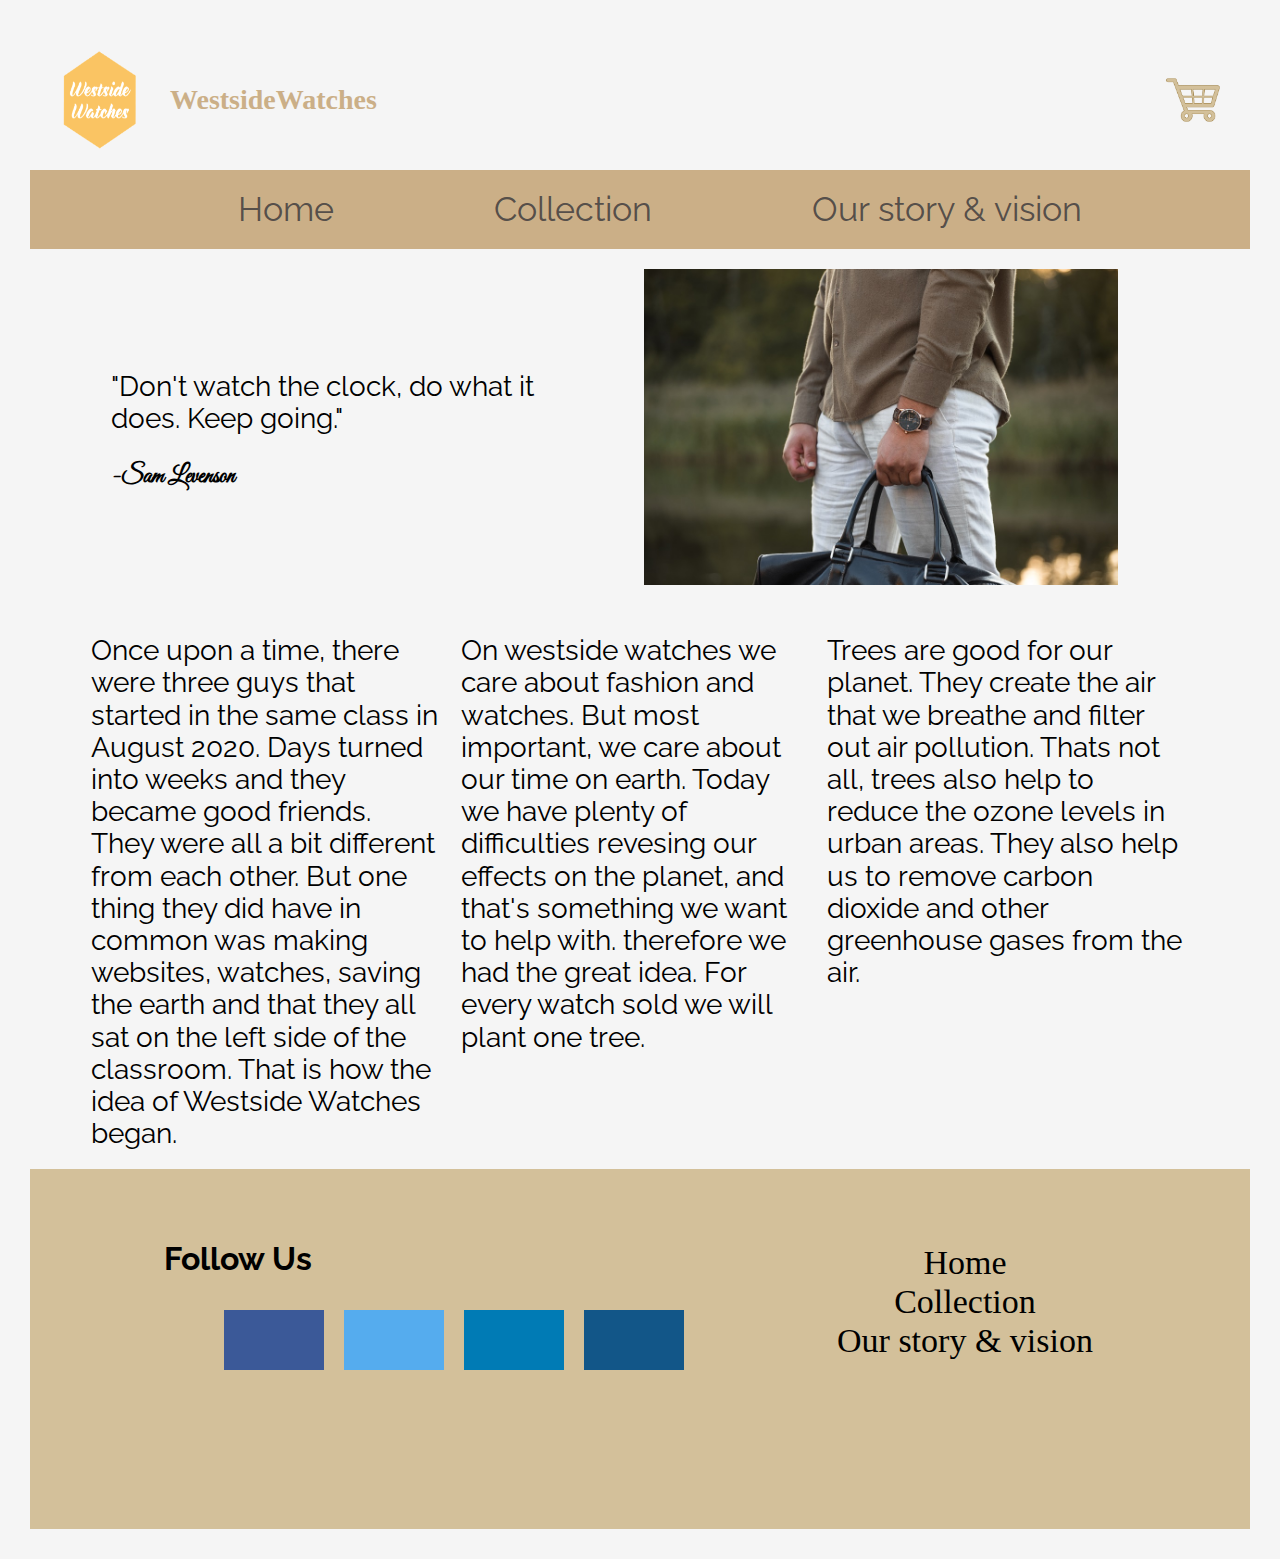
<file: about.html>
<!DOCTYPE html>
<html>
<head>
<link rel="stylesheet" href="normalize/normalize.css">    
<link rel="stylesheet" href="css/aboutcss.css">
<link href="https://fonts.googleapis.com/css2?family=Raleway:wght@100&display=swap" rel="stylesheet">
<link href="https://fonts.googleapis.com/css2?family=Great+Vibes&display=swap" rel="stylesheet">
<title>Our story</title>
</head>

<body>
    <div class="wrap">
        <header>
            
            <div class="logo-box">
                <img src="./Logos/WWLOGO.PNG" alt="WestsideWatches"> 
                <h4>WestsideWatches</h4>
            </div>
            
            <div class="cart">
               <img src="./Logos/cart-logo.PNG" alt="Cart">
           </div>
            
         </header>

         <nav>
            <ul class="navbar">
                <li><a class="nav-link" href="index.html">Home</a></li>
                <li><a class="nav-link" href="collection.html">Collection</a></li>
                <li><a class="nav-link" href="about.html">Our story & vision</a></li>
            </ul>
        </nav>
</div>
<div id="container">
<div class="story">
    <p>"Don't watch the clock, do what it does. Keep going."</p>
    <h3>-Sam Levenson</h3>

</div>
<div class="storypicture">
    <img src="./Mixed pics/_69A8739.jpg" alt="" width="87%">
</div>

<div class="story1">
    <p>
        Once upon a time, there were three guys that started in the same class in August 2020.
        Days turned into weeks and they became good friends. They were all a bit different from each other.
        But one thing they did have in common was making websites, watches, saving the earth and that they
        all sat on the left side of the classroom. That is how the idea of Westside Watches began.
    </p>
</div>
<div class="story2">
    <p>
        On westside watches we care about fashion and watches. But most important, we care about our time on earth. 
        Today we have plenty of difficulties revesing our effects on the planet, and that's something we want to help with. 
        therefore we had the great idea. For every watch sold we will plant one tree.
    </p>
</div>
<div class="story3">
<p>
    Trees are good for our planet. They create the air that we breathe and filter out air pollution.
    Thats not all, trees also help to reduce the ozone levels in urban areas. 
    They also help us to remove carbon dioxide and other greenhouse gases from the air.
</p>
</div>
</div>

<footer>
    <div class="footer-container">
         <div class="footer-box1">
             
                 <h3>Follow Us</h3>
             <ul>
                 <li><a href="https://www.facebook.com/" target="_blank" class="fa fa-facebook"></a></li>
                 <li><a href="https://twitter.com/?lang=sv" target="_blank" class="fa fa-twitter"></a></li>
                 <li><a href="https://www.linkedin.com/feed/" target="_blank" class="fa fa-linkedin"></a></li>
                 <li><a href="https://www.instagram.com/?hl=sv" target="_blank" class="fa fa-instagram"></a></li>
             </ul>
         </div>
     
         <div class="footer-box2">
             <ul class="footer-links">
                 <li><a class="footer-link" href="index.html">Home</a></li>
                 <li><a class="footer-link" href="collection.html">Collection</a></li>
                 <li><a class="footer-link" href="about.html">Our story & vision</a></li>
             </ul>
         </div>
         
             
         </div>
     </div>
 </footer>
</body>
</html>
</file>
<file: css/aboutcss.css>
header {
    display: flex; 
    margin: 20px; 
    height: 100px; 
    align-items: center;
    
}

header h4{
    display: flex; 
    margin-left: 20px; 
    align-self: center;
    color: #cbaf87;
    font-family: 'Playfair Display';
    font-size: 28px; 
}

.logo-box, .cart{

    display: flex;

}
.logo-box {
     flex:1;
    }

.cart {
    
    flex: 1; 
    justify-content: flex-end;
}

.logo-box img {
    width: 100px;
    height: auto; 
       
}


.cart img {
    width: 70px;
    height: auto; 
    
}


nav{
    display: flex;     
    align-items: center;
    background-color: #cbaf87;
    justify-content: center;
    margin-bottom: 20px; 
}

.navbar{
    justify-content: center;
    list-style: none;
    display: flex; 
    margin: 20px; 
   
}

.navbar a{
    padding: 0px 80px 0px 80px; 
    font-family: 'Raleway';
    font-size: 34px; 
}

.navbar a:hover{
    color: rgba(255, 255, 255, 0.877);
}

.nav-link{
    display: flex; 
	color: rgba(70, 66, 66, 0.897);
	font-size: 20px; 
	text-decoration: none; 
}


body
{
background-size: 90%;
background-color: whitesmoke;
padding: 30px;
}

@font-face
{
    font-family: 'Raleway', sans-serif;
    src: url(https://fonts.googleapis.com/css2?family=Raleway:wght@100&display=swap);
    font-family: 'Great Vibes';
    src: url(https://fonts.googleapis.com/css2?family=Great+Vibes&display=swap);
}

p
{
    font-family: raleway;
    font-size: 28px;
}

h3
{
    font-family: 'Great Vibes', cursive;
    font-size: 150%;

}

/*-BIGGER SCREENS-*/
#container
{
    width: 90%;
    height: 100vh; 
    margin: 0 auto;
    display: grid;
    gap: 2%;
    grid-template-rows: repeat(4, 1fr);
    grid-template-areas:
    "story story story storypicture storypicture storypicture"
    "story1 story1 story2 story2 story3 story3";

}



.story
{
    grid-area: story;
    padding: 20px;
    align-self: center;
    justify-self: center;
}

.storypicture
{
    grid-area: storypicture;
    /*justify-self: center;
    align-self: center;
    margin: 30px;*/
    
}

.img
{
    background-size: cover;
    object-fit: cover;
    
}

.story1
{
grid-area: story1;
align-self: start;
justify-self: center;
}

.story2
{
    grid-area: story2;
    align-self: start;
    justify-self: center;
}

.story3
{
    grid-area: story3;
    align-self: start;
    justify-self: center;
}



/*-SMALLER COMPUTER SCREENS-*/
@media screen and (min-width: 960px) and (max-width: 1200px)
{
    #container
    {
    width: 90%;
    height: 100vh; 
    margin: 0 auto;
    display: grid;
    gap: 2%;
    grid-template-rows: repeat(4, 1fr);
    grid-template-areas:
    "story story story storypicture storypicture storypicture"
    "story1 story1 story2 story2 story3 story3";
    }

}


/*-TABLETS-*/
@media screen and (min-width: 768px) and (max-width: 960px)
{
    #container 
    {
        width: 90%;
        height: 100vh; 
        margin: 0 auto;
        display: grid;
        gap: 2%;
        grid-template-rows: repeat(4, 1fr);
        grid-template-areas:
        "storypicture storypicture storypicture storypicture storypicture storypicture"
        "story story story story story story" 
        "story1 story1 story2 story2 story3 story3";
    }
}



/*-PHONES-*/
@media screen and (max-width: 768px)
{

  #container 
  {
    width: 90%;
    height: 100vh; 
    margin: 0 auto;
    display: grid;
    gap: 2%;
    grid-template-rows: repeat(4, 1fr);
    grid-template-areas:
    "storypicture storypicture"
    "story story" 
    "story1 story1" 
    "story2 story2"
    "story3 story3";
  }
}


footer{
    width: 100%;
    background-color: #d3c09a;
    height: 40vh;
}

.footer-container{
    display: flex; 
}

.footer-box1, .footer-box2, .footer-box3{
    
    margin: 40px auto;
    width: 28%; 
    height: 30vh;
}

.footer-box1{
    background-color: #d3c09a;
}

.footer-box2{
    background-color: #d3c09a;
}

.footer-box3{
    background-color: #d3c09a;
}

.footer-box2 .footer-links{
    font-size: 34px; 
    text-align: center;
    text-decoration: none;
    list-style-type: none;
}

.footer-box2 ul li a{
    text-decoration: none;
    color: black;
}

.footer-box2 ul li a:hover{
    text-decoration: none;
    color: white;
}


.footer-box3 form{
    width: 100%;
margin: 180px 100px; 
}

.footer-box3{
    margin-top: 40px;
    flex: 1;
    justify-content: center;
   

}

.footer-box1 h3{
    Font-size: 32px; 
    font-family: 'Raleway';
    color: black; 
}

input{
    width: 60%;
    height: 50px; 
    border: 1px solid black; 
    background: white;
    color: black; 
    font-size: 24px; 

}

.footer-box3 button{
    border: 2px solid black; 
	background: white;
	color: black; 
	width: 150px; 
	height: 50px; 
	cursor: pointer;
    font-size: 24px; 
    border-radius: 4%;
}

.footer-box1 h1{

    margin: 80px 60px; 
    font-family: 'Raleway';
    font-size: 72px; 
}

.footer-box1 ul{
    margin: 20px 20px; 
    display: flex; 
    list-style: none; 
    justify-content: space-around;
}

.footer-box1 ul li{
    text-decoration: none;
}





.footer-box1 .fa {
    padding: 30px;
    font-size: 24px;
    margin-right: 20px; 
    width: 40px;
    height: auto;
    text-align: center;
    text-decoration: none;
    display: flex; 
    
    
  }

.fa-facebook {
    background: #3B5998;
    color: white;
  }

  .fa-twitter {
    background: #55ACEE;
    color: white;
  }

  .fa-linkedin {
    background: #007bb5;
    color: white;
  }

  .fa-instagram {
    background: #125688;
    color: white;
  }

  .fa-facebook:hover {
    background: white;
    color: #3B5998;
  }

  .fa-twitter:hover {
    background: white;
    color: #55ACEE;
  }

  .fa-linkedin:hover {
    background: white;
    color: #007bb5;
  }

  .fa-instagram:hover {
    background: white;
    color: #125688;
  }
</file>
